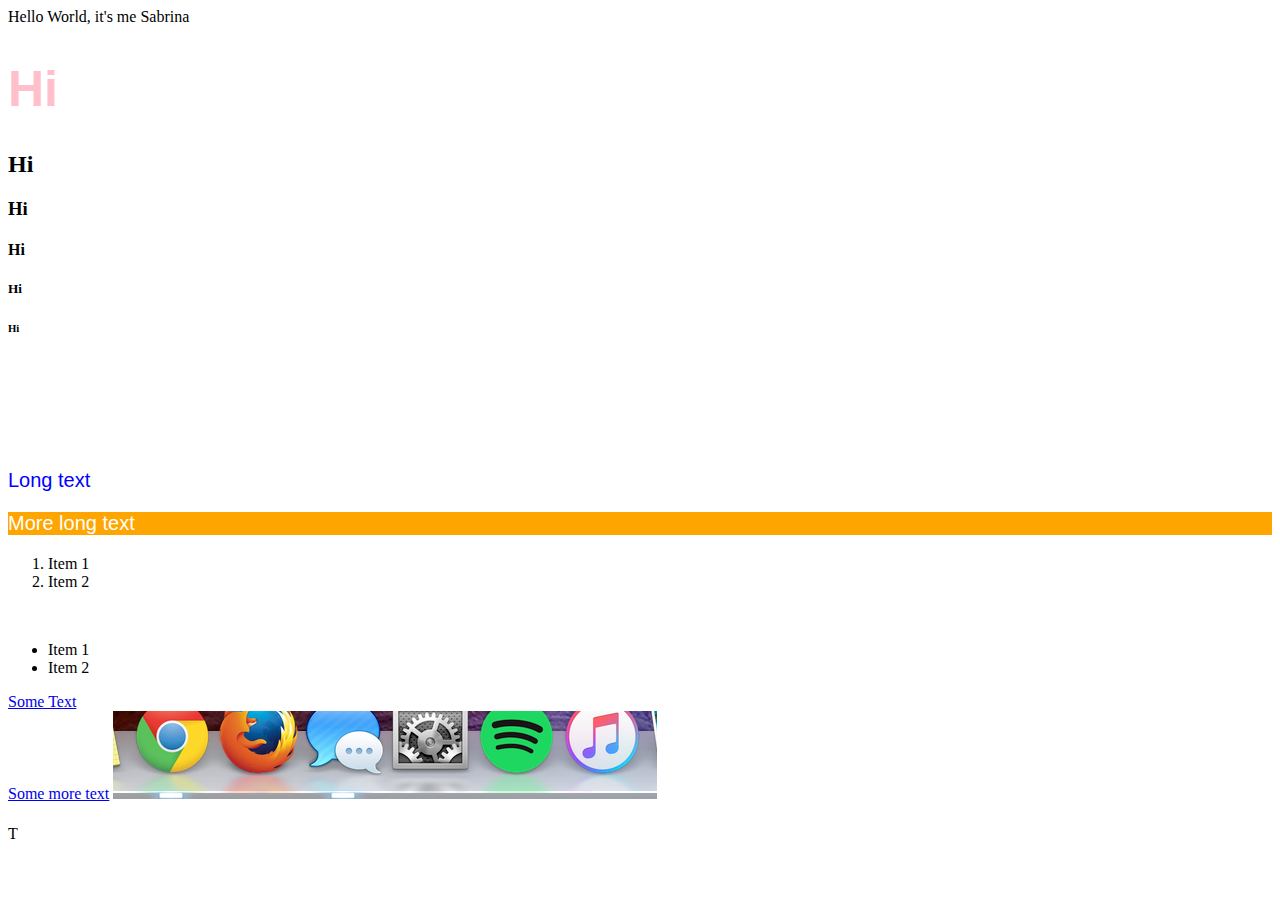
<file: index.html>
<!DOCTYPE html>

<html>
    <head>
        <title>Core Interaction</title>
        
    </head>
    <body>
        Hello World, it's me Sabrina 
        
        <!-- inline style -->
        <h1 style='color: pink; font-family: helvetica; font-size: 50px;'>Hi</h1>
        <h2>Hi</h2>
        <h3>Hi</h3>
        <h4>Hi</h4>
        <h5>Hi</h5>
        <h6>Hi</h6>
        
        <br>
        <br>
        <br>
        <br>
        <br>
        
        <p style='color: blue; font-family: arial; font-size: 20px;'>
            Long text
        </p> 
        
        <p style='color: white; font-family: arial; font-size: 20px; background-color: orange;'>
        More long text
        </p>
        
       <ol>
           <li>Item 1</li>
           <li>Item 2</li>
       </ol>
       
       
       <br>
       
       
        <!-- this is a note -->
        <!-- good for navigation -->
        
       <ul>
            <li>Item 1</li>
            <li>Item 2</li>
       </ul>
            
       <a href="http://www.google.com">Some Text</a>
           <br>
       <a href="../page_two.html">Some more text</a>
       
       
       <a href="http://www.google.com">
            <img src="image.png" />
        </a>
        
        
        <!-- divider-->
        <div>
            <h1></h1>
            <p></p>
        </div>
        
        <!-- to target a piece of something, controlling smaller parts of the page-->
        <span>T</span>
        
        
        
    </body>
</html>
</file>
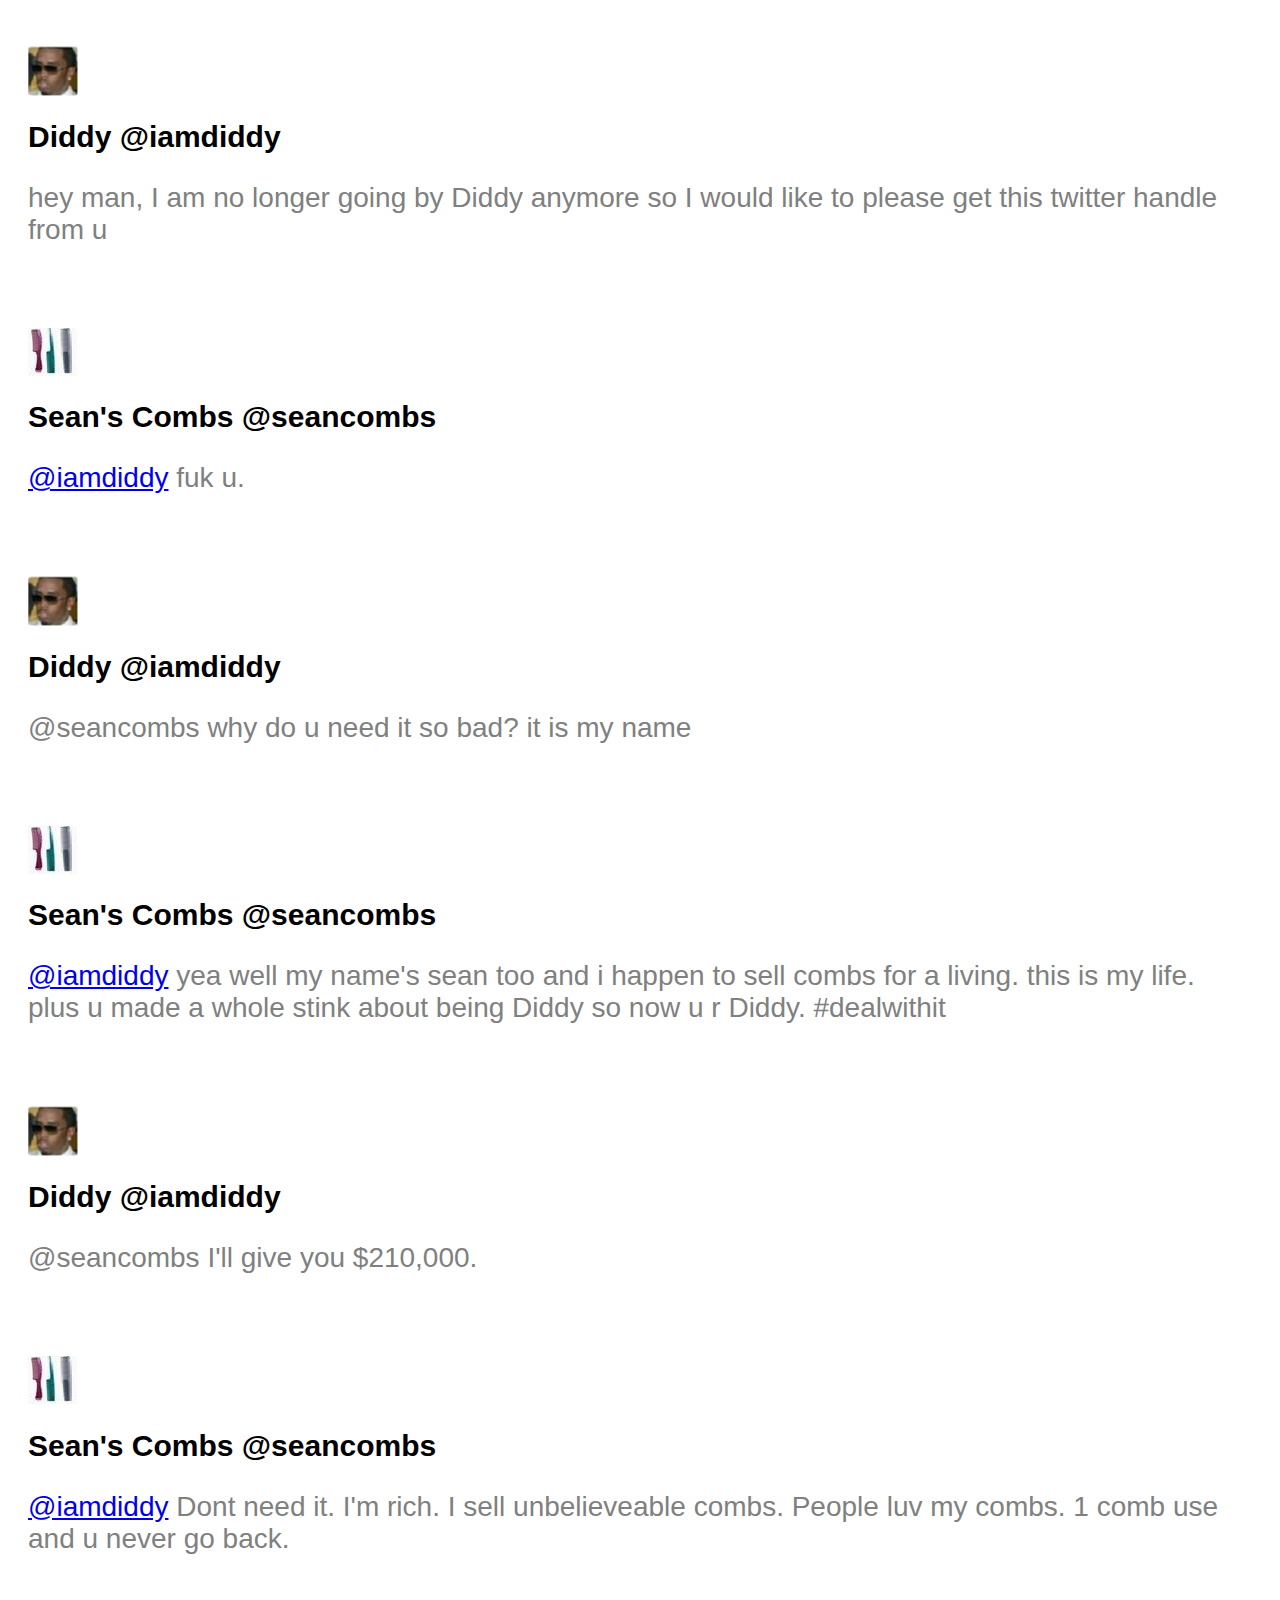
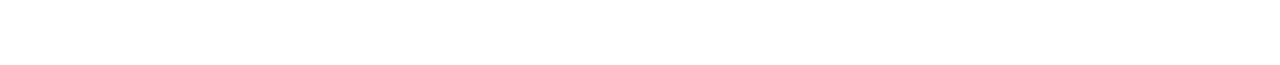
<file: one.html>
<!DOCTYPE html>

<html>
    <head>
        <title>The Comb's</title>
        
        <link type="text/css" rel="stylesheet" href="one.css"/>
        
    </head>
    <body>

        <br>
        
        <img src="diddy.png" style="width:50px; height:50px;">
        
        <h1>Diddy @iamdiddy</h1>
        <p> hey man, I am no longer going by Diddy anymore so I would like
            to please get this twitter handle from u</p>
        
        <br>
        <br>
        <br>
        
        <img src="combs.jpg">
        <h1>Sean's Combs @seancombs</h1>
        <p> <a href="https://twitter.com/iamdiddy?ref_src=twsrc%5Egoogle%7Ctwcamp%5Eserp%7Ctwgr%5Eauthor">@iamdiddy</a> 
            fuk u.</p>
        
        <br>
        <br>
        <br>
        
        <img src="diddy.png" style="width:50px; height:50px;">
        <h1>Diddy @iamdiddy</h1>
        <p> @seancombs why do u need it so bad? it is my name</p>
        
        <br>
        <br>
        <br>
        
        <img src="combs.jpg">
        <h1>Sean's Combs @seancombs</h1>
        <p> <a href="https://twitter.com/iamdiddy?ref_src=twsrc%5Egoogle%7Ctwcamp%5Eserp%7Ctwgr%5Eauthor">@iamdiddy</a> 
            yea well my name's sean too and i happen to sell combs for a living. this is my life. plus u made a whole stink about being Diddy so now u r Diddy. #dealwithit</p>
        
        <br>
        <br>
        <br>
        
        <img src="diddy.png" style="width:50px; height:50px;">
        <h1>Diddy @iamdiddy</h1>
        <p>@seancombs I'll give you $210,000.</p>
        
        <br>
        <br>
        <br>
        
        <img src="combs.jpg">
        <h1>Sean's Combs @seancombs</h1>
        <p> <a href="https://twitter.com/iamdiddy?ref_src=twsrc%5Egoogle%7Ctwcamp%5Eserp%7Ctwgr%5Eauthor">@iamdiddy</a> 
            Dont need it. I'm rich. I sell unbelieveable combs. People luv my combs. 1 comb use and u never go back.</p>
        
        
        <br>
        <br>
        <br>
        
        
    </body>
    
    </html>
</file>
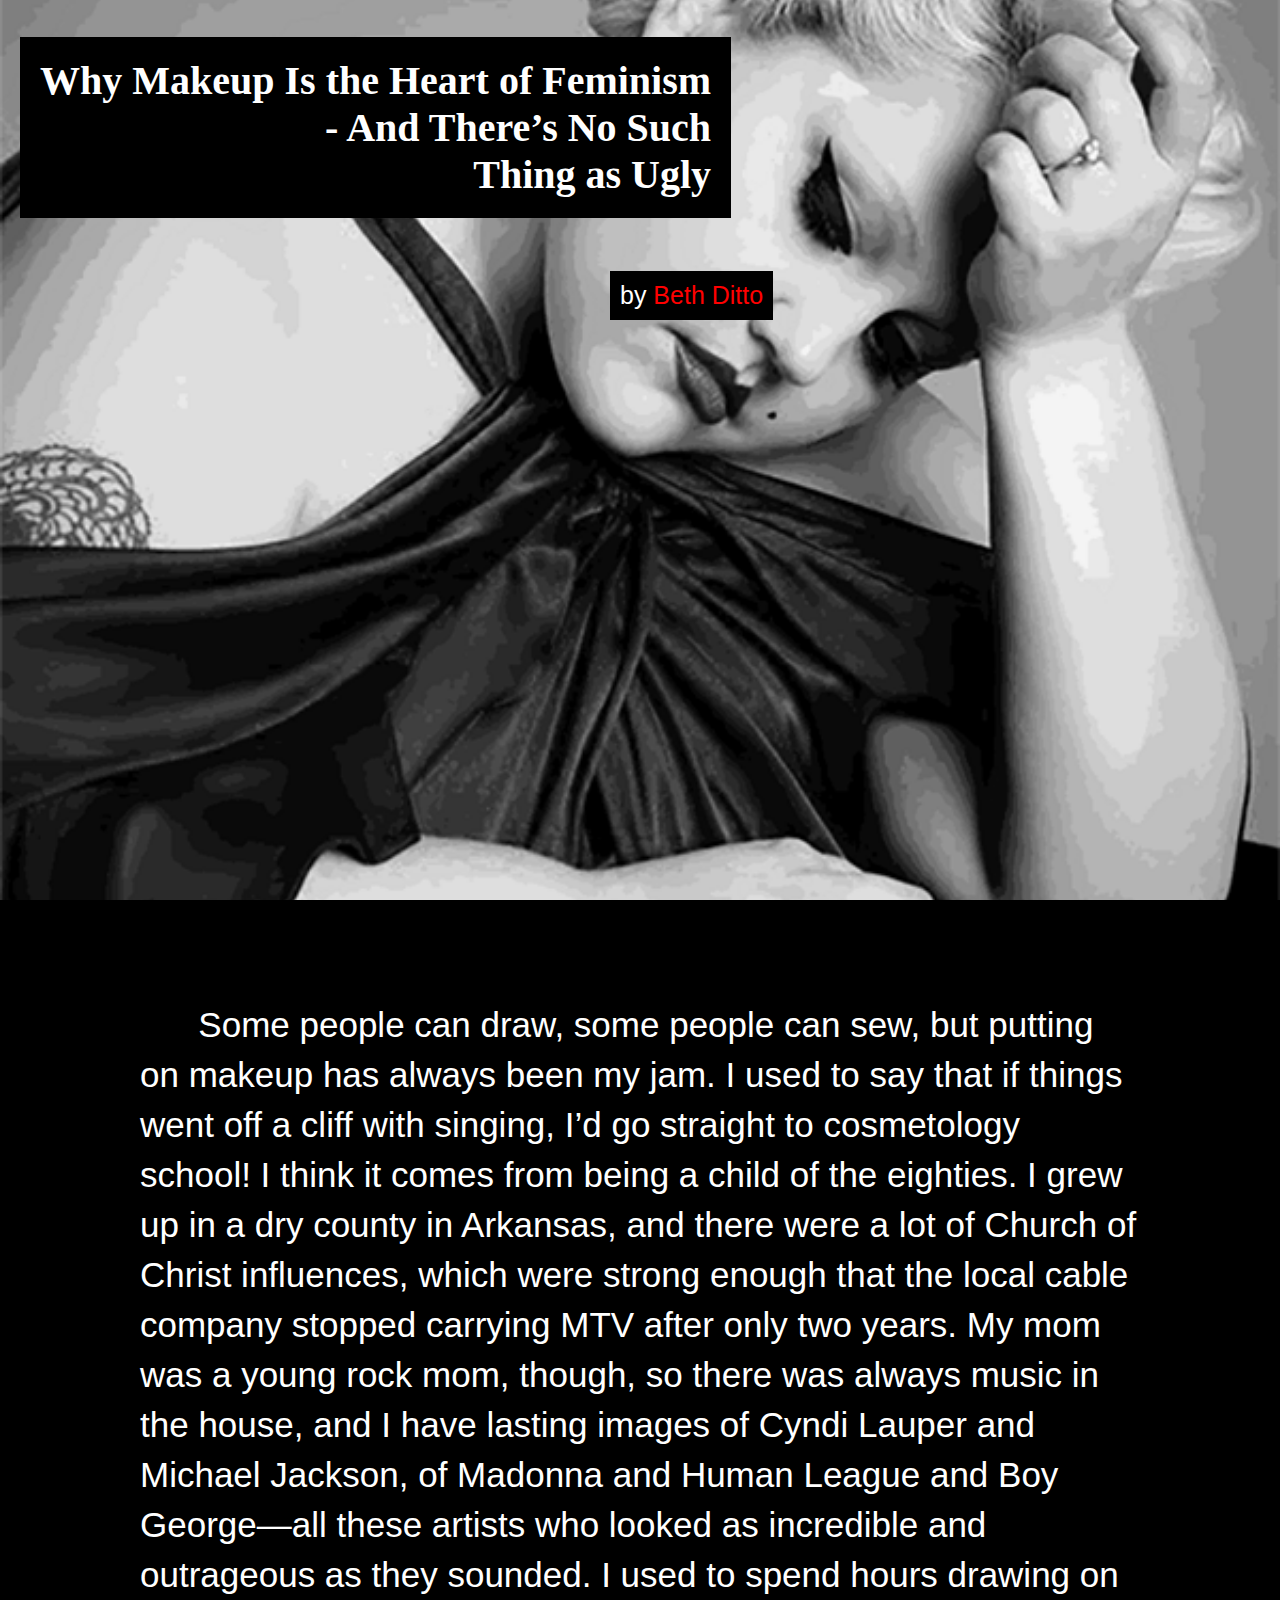
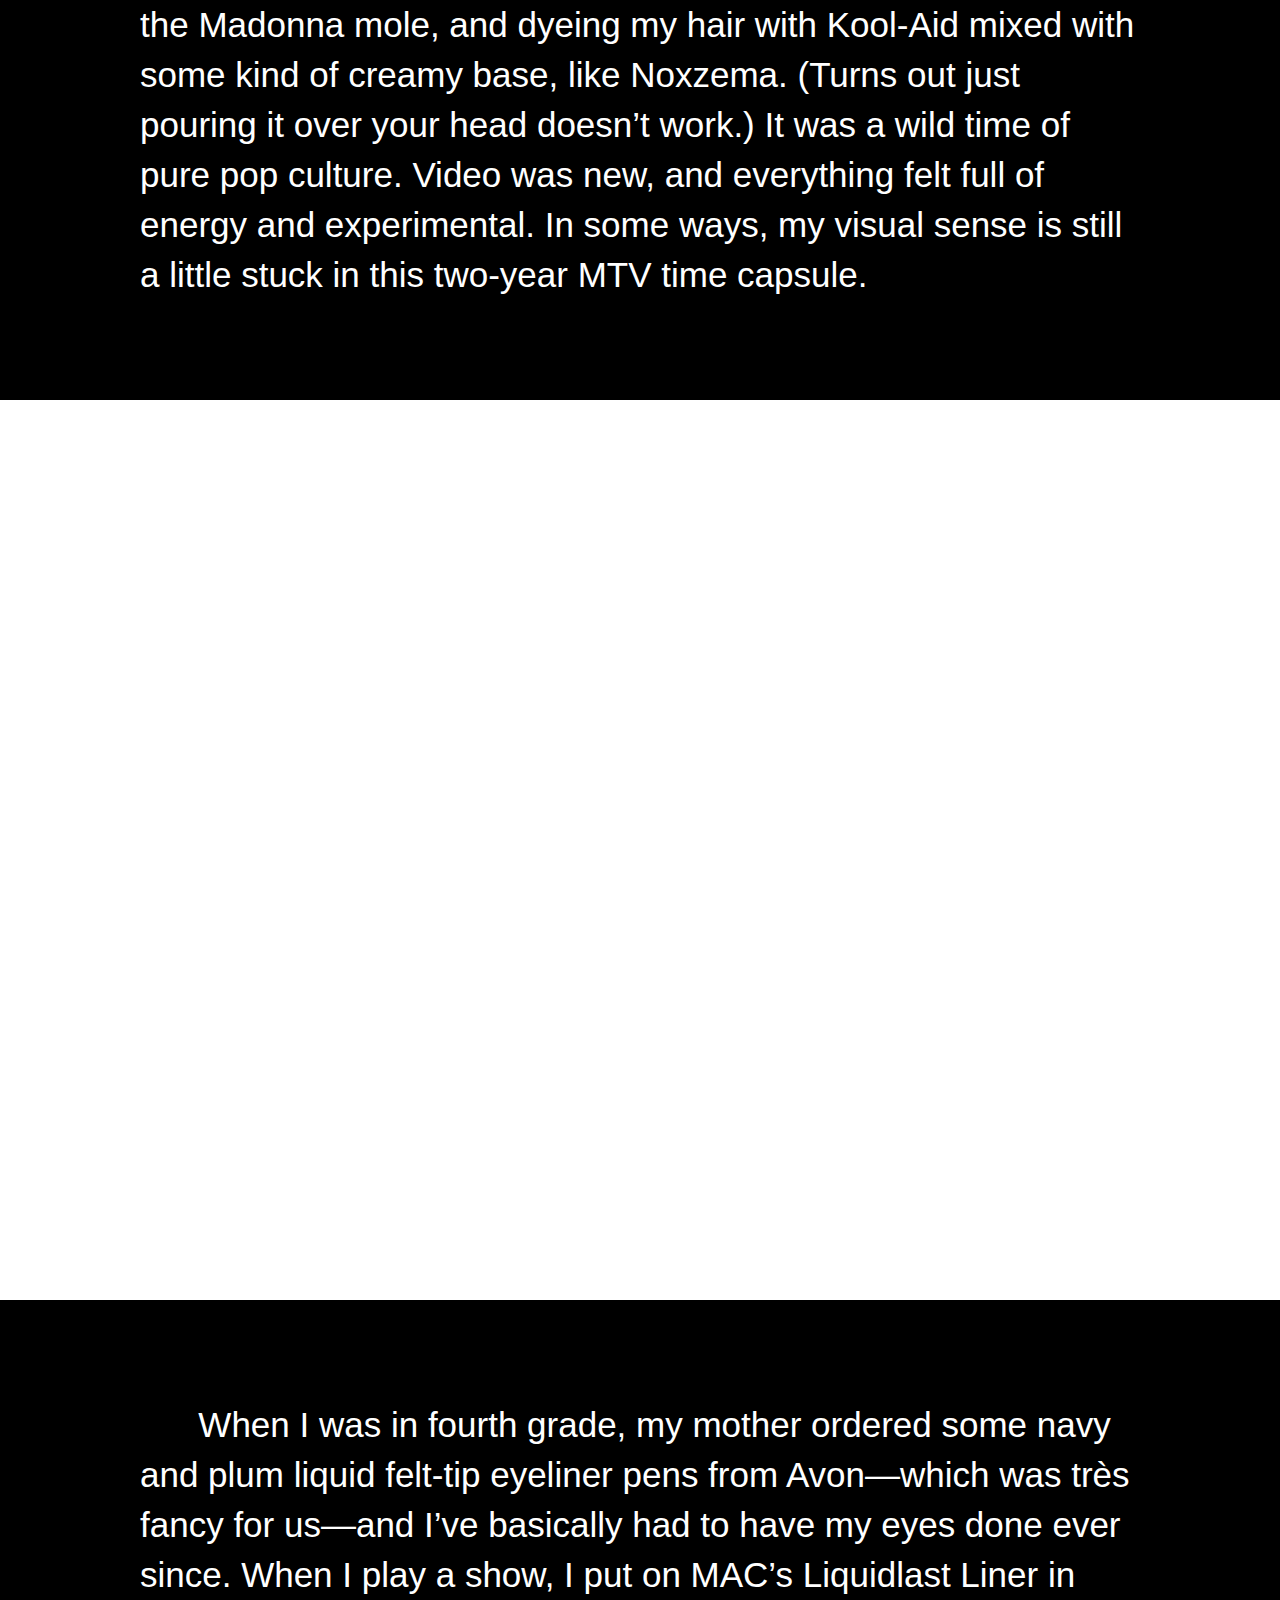
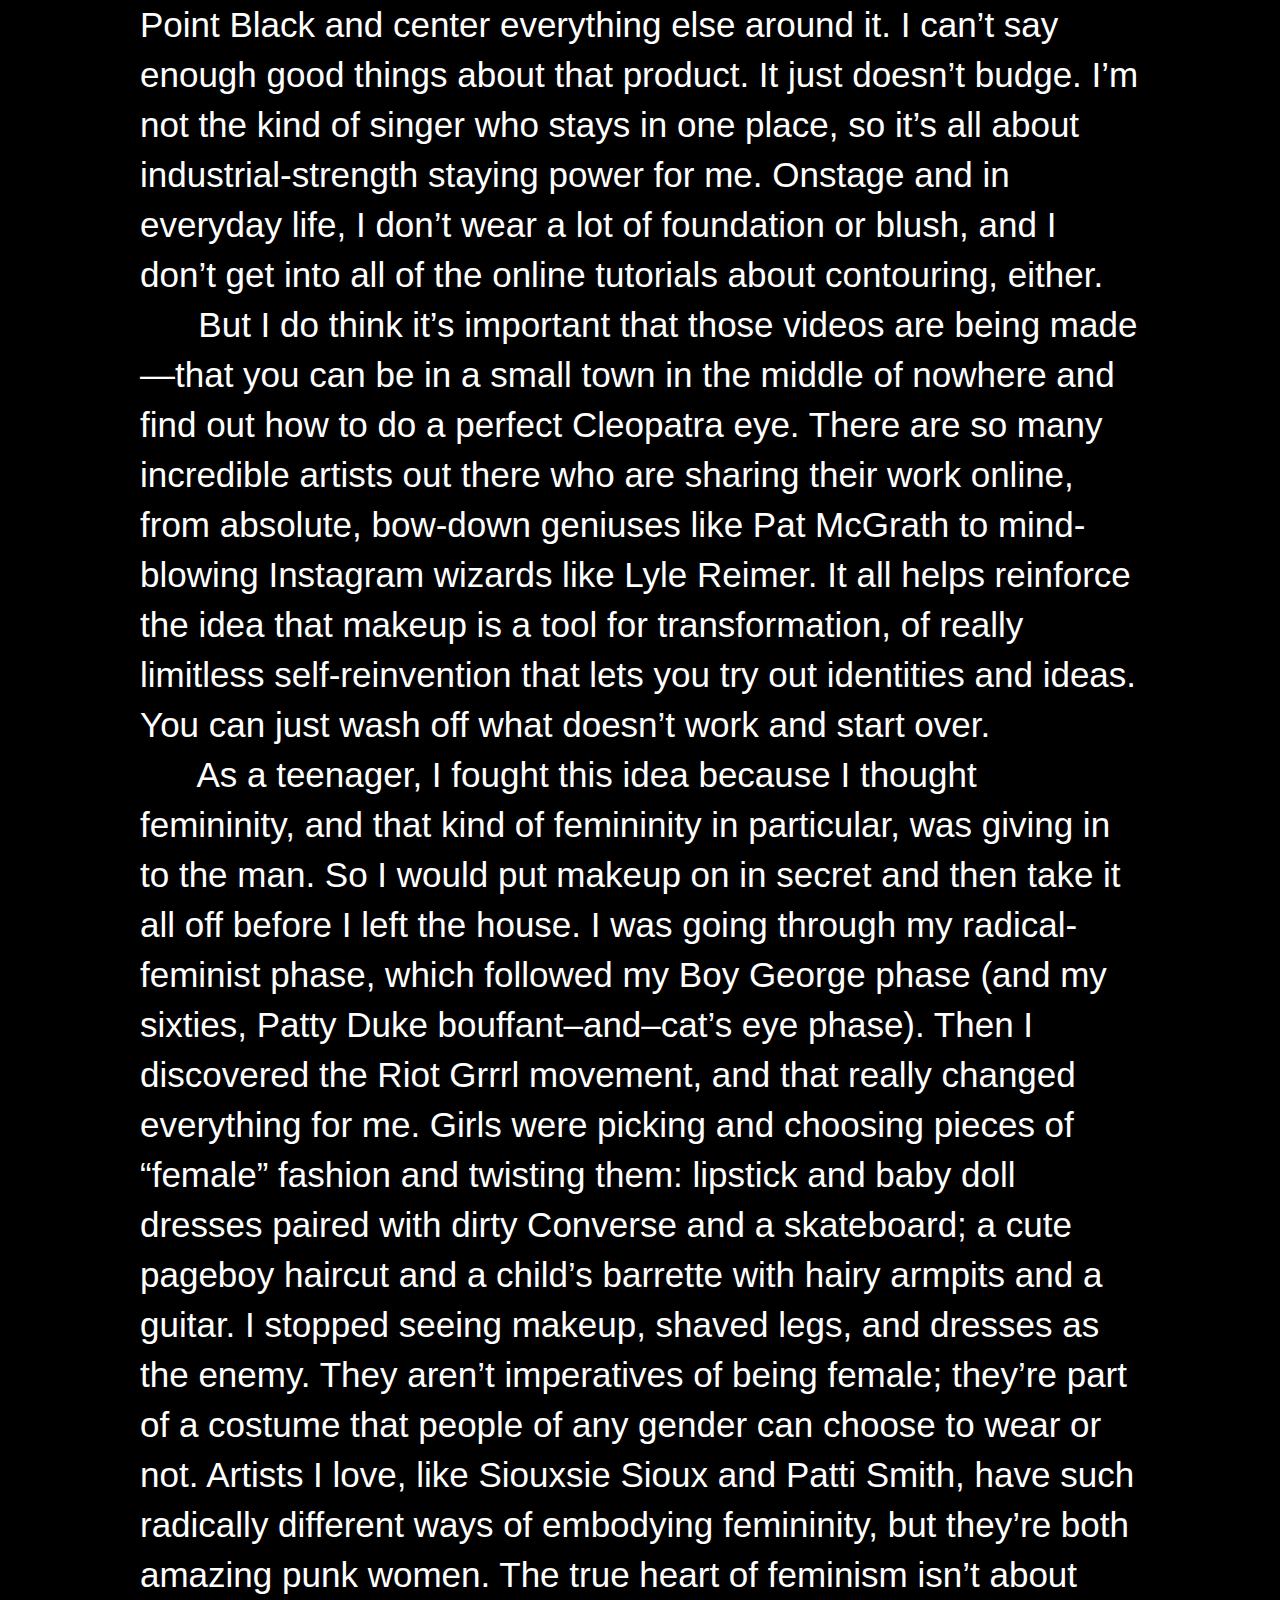
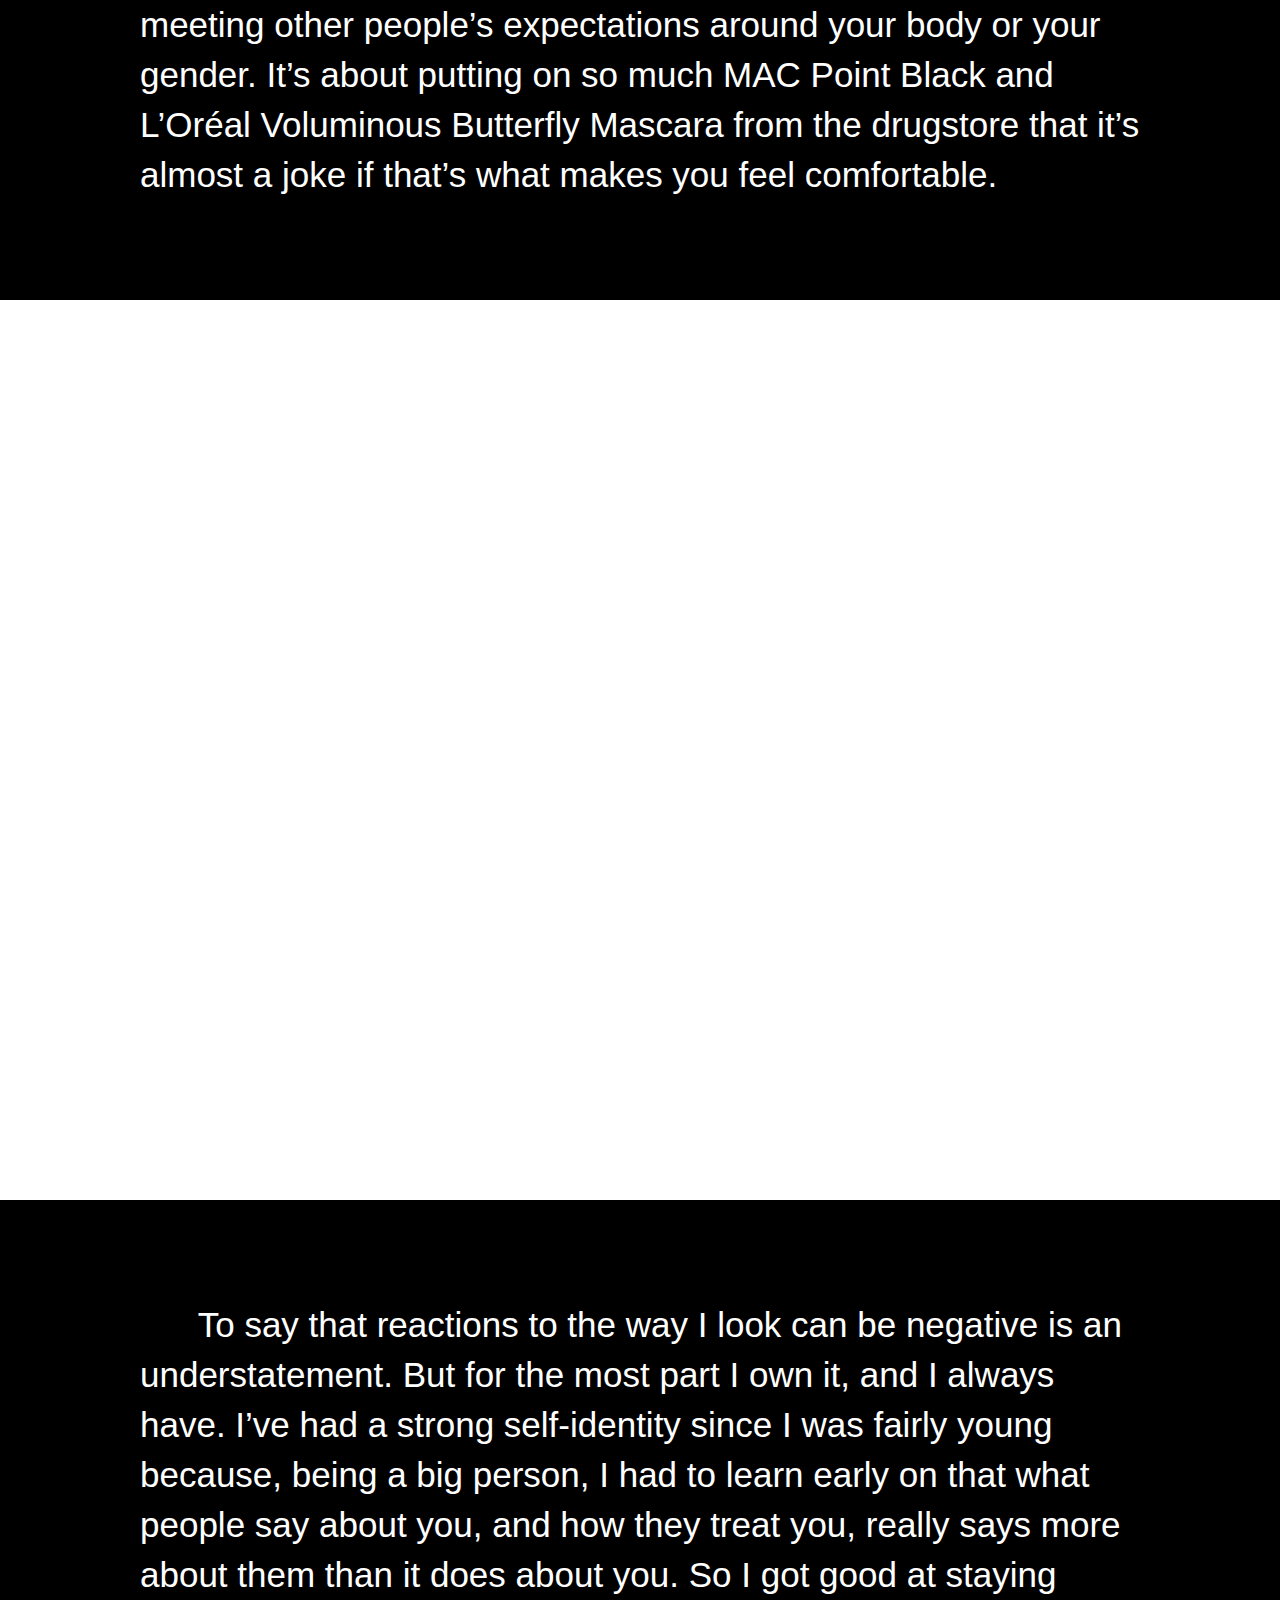
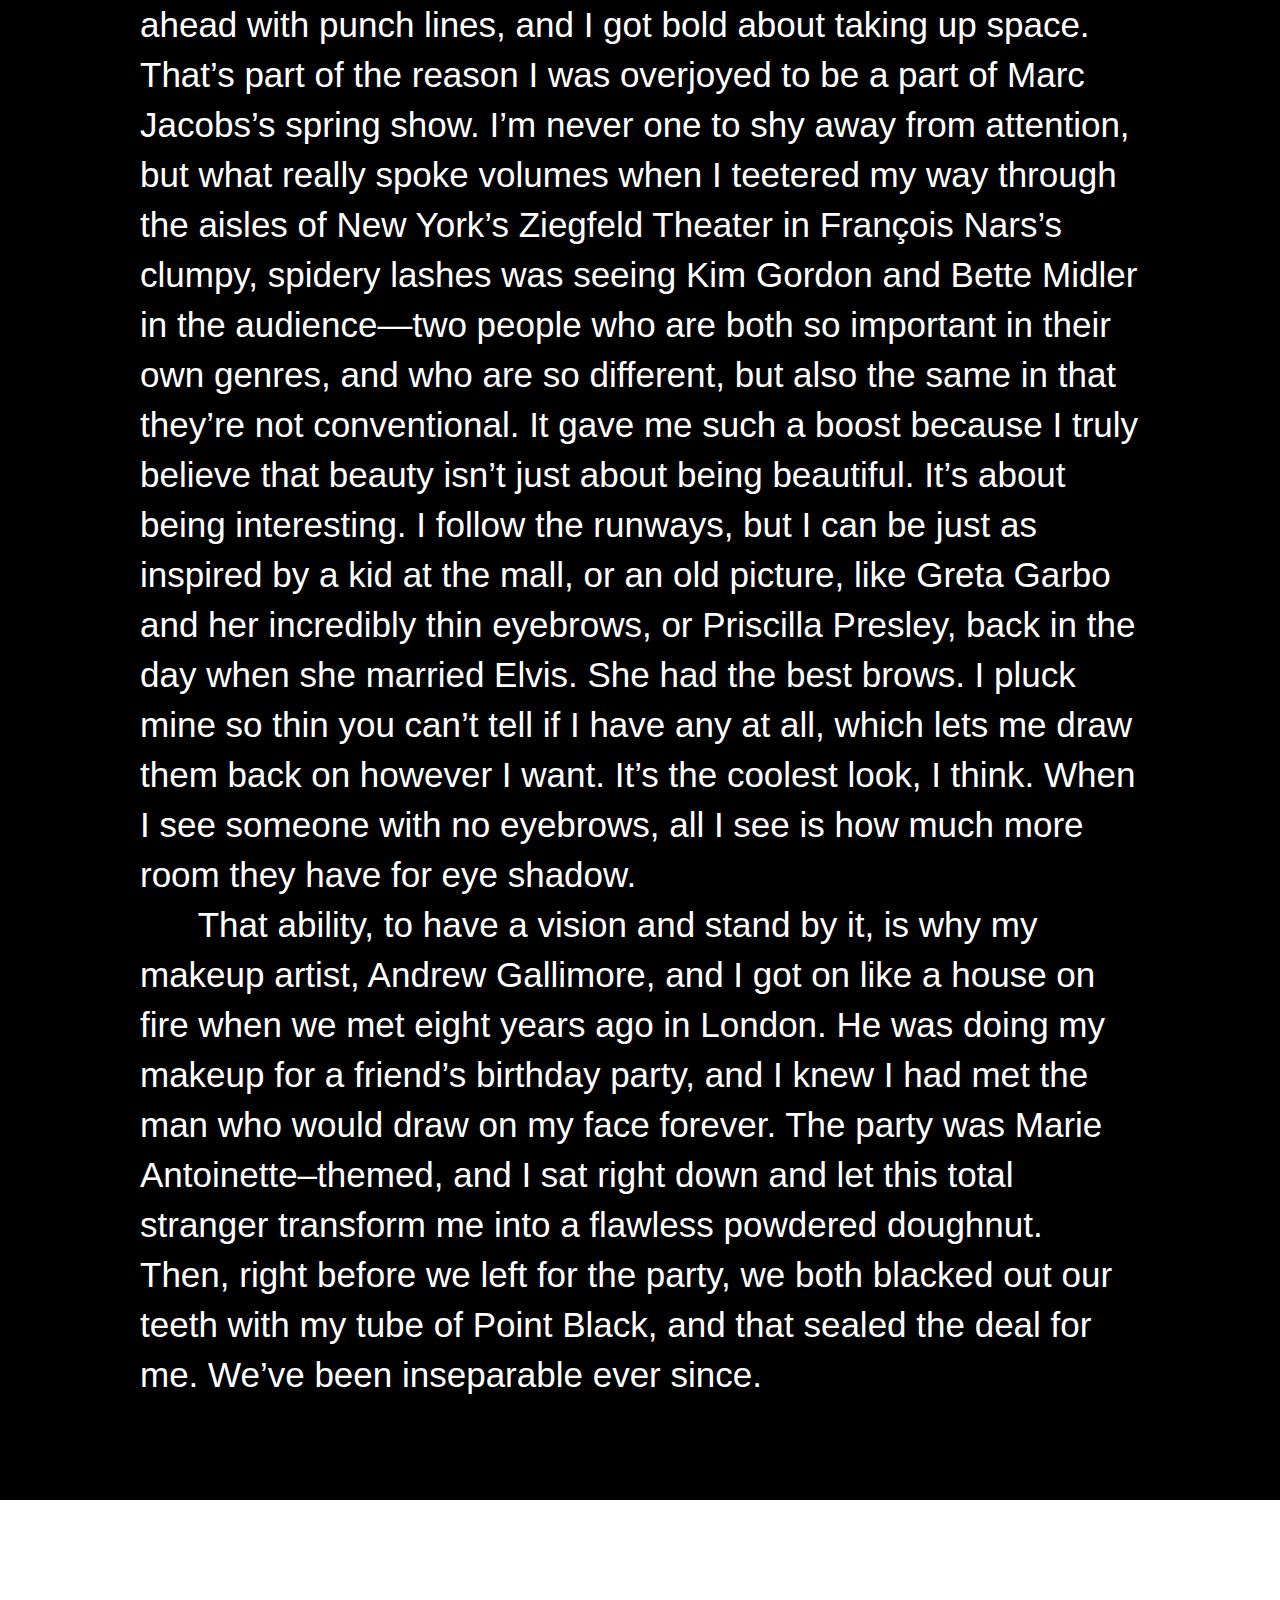
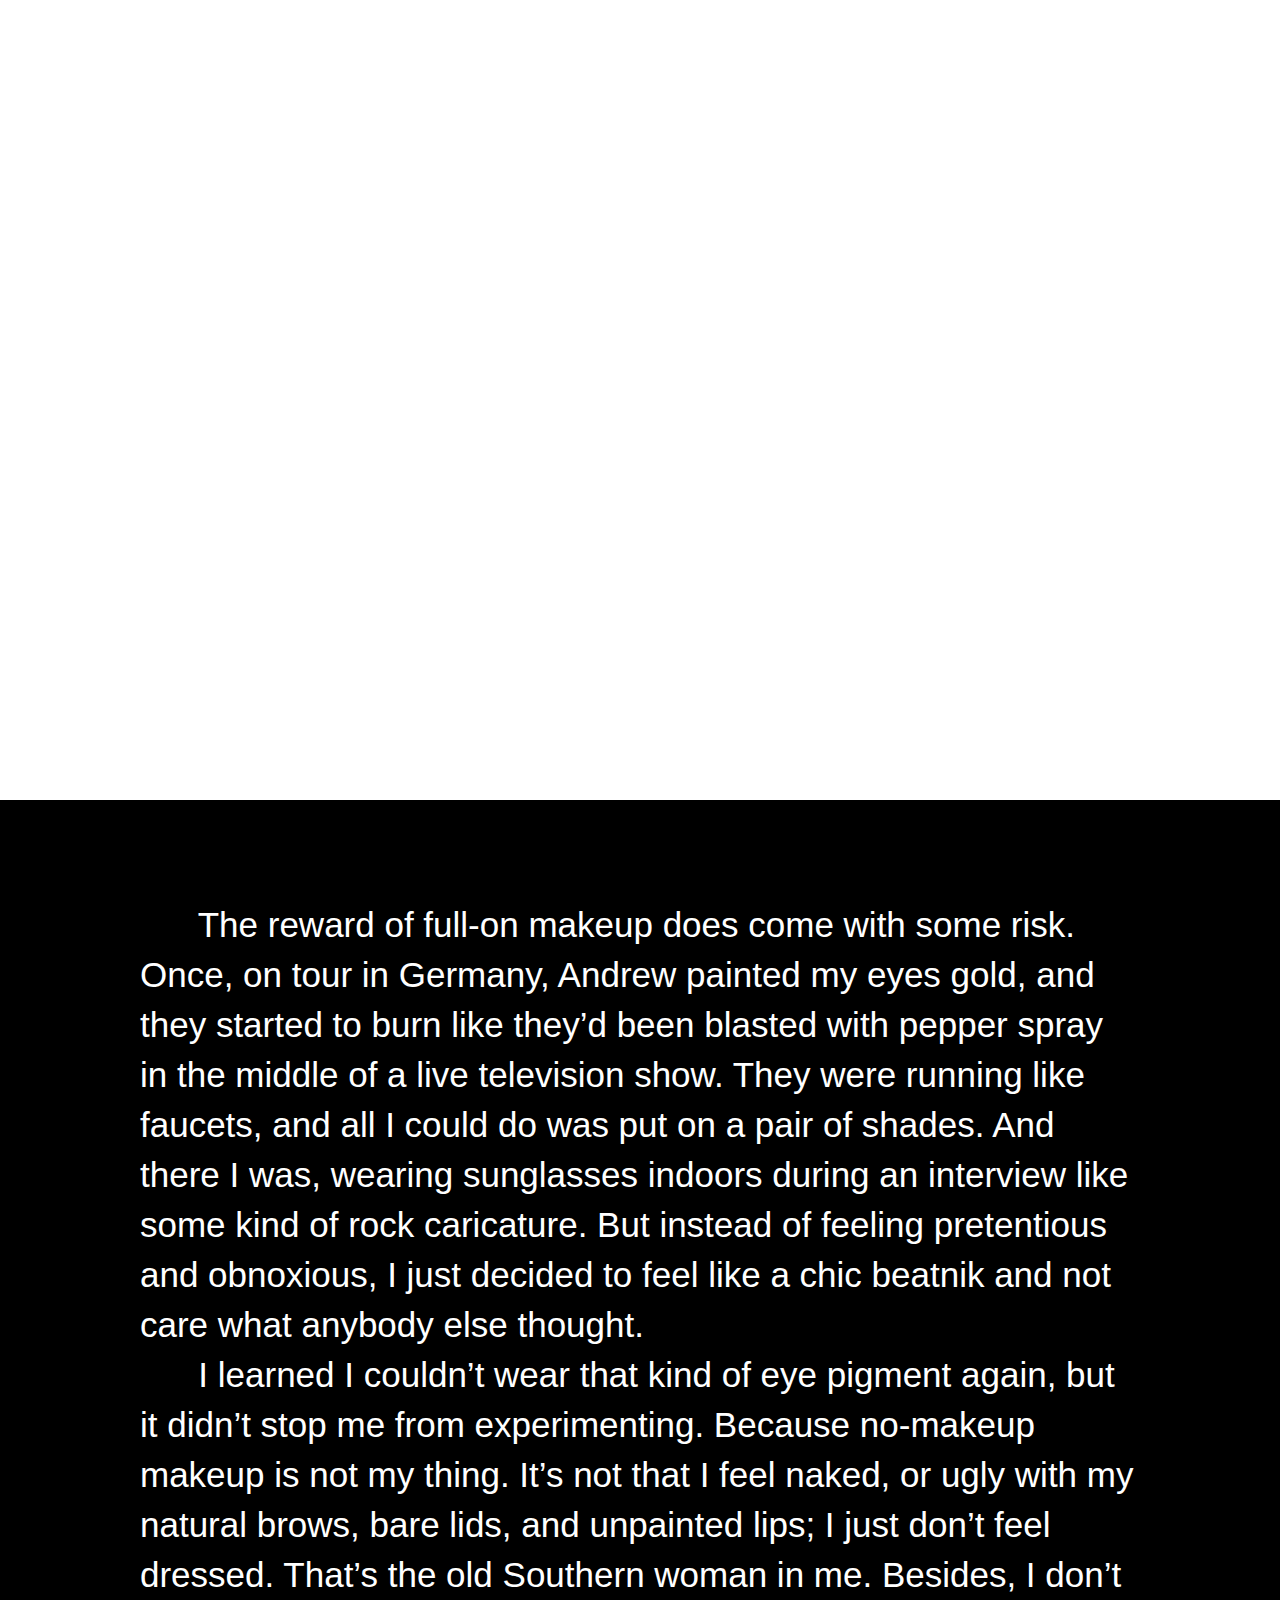
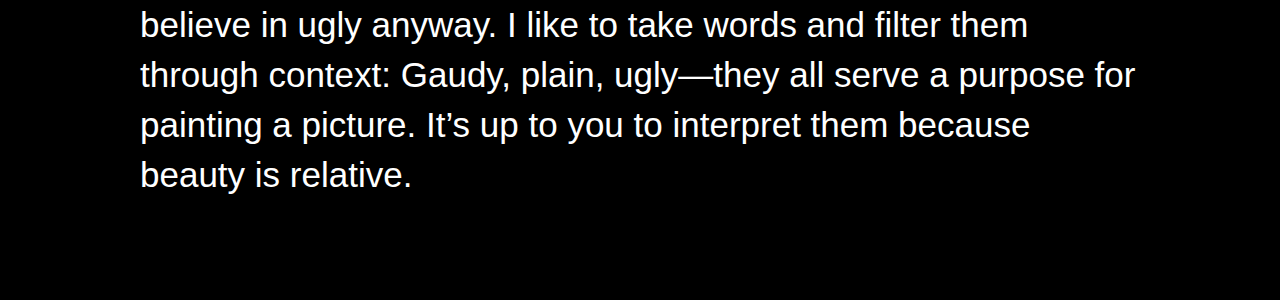
<file: studiointeraction_betty.html>
<!DOCTYPE html>

<html>
    <head>
        <title>Betty Ditto</title>
        
        <link type="text/css" rel="stylesheet" href="betty_homepage.css"/>
        
    </head>
    <body>
    
    <section class="module parallax parallax-1">
    <div class="container">
    </div>
    </section>

    <h1> Why Makeup Is the Heart of Feminism <br> - And There’s No Such <br> Thing as Ugly</h1>
    <h2>by <span style='color:red;'>Beth Ditto</span></h2>
            
           
           
    <section class="module content">
      <div class="container">
            &nbsp; &nbsp; &nbsp; Some people can draw, some people can sew, but putting on makeup has always been my jam. I used to say that if things went off a cliff with singing, I’d go straight to cosmetology school! I think it comes from being a child of the eighties. I grew up in a dry county in Arkansas, and there were a lot of Church of Christ influences, which were strong enough that the local cable company stopped carrying MTV after only two years. My mom was a young rock mom, though, so there was always music in the house, and I have lasting images of Cyndi Lauper and Michael Jackson, of Madonna and Human League and Boy George—all these artists who looked as incredible and outrageous as they sounded. I used to spend hours drawing on the Madonna mole, and dyeing my hair with Kool-Aid mixed with some kind of creamy base, like Noxzema. (Turns out just pouring it over your head doesn’t work.) It was a wild time of pure pop culture. Video was new, and everything felt full of energy and experimental. In some ways, my visual sense is still a little stuck in this two-year MTV time capsule.
            </div>
        </div>
    </section>
    
    <section class="module parallax parallax-2">
          <div class="container">
          </div>
    </section>
    
    
    <section class="module content">
      <div class="container">
    &nbsp; &nbsp; &nbsp; When I was in fourth grade, my mother ordered some navy and plum liquid felt-tip eyeliner pens from Avon—which was très fancy for us—and I’ve basically had to have my eyes done ever since. When I play a show, I put on MAC’s Liquidlast Liner in Point Black and center everything else around it. I can’t say enough good things about that product. It just doesn’t budge. I’m not the kind of singer who stays in one place, so it’s all about industrial-strength staying power for me. Onstage and in everyday life, I don’t wear a lot of foundation or blush, and I don’t get into all of the online tutorials about 
    contouring, either.
	<br> 
	&nbsp; &nbsp; &nbsp; But I do think it’s important that those videos are being made—that you can be in a small town in the middle of nowhere and find out how to do a perfect Cleopatra eye. There are so many incredible artists out there who are sharing their work online, from absolute, bow-down geniuses like Pat McGrath to mind-blowing Instagram wizards like Lyle Reimer. It all helps reinforce the idea that makeup is a tool for transformation, of really limitless self-reinvention that lets you try out identities and ideas. You can just wash off what doesn’t work and start over.
	<br>
	&nbsp; &nbsp; &nbsp; As a teenager, I fought this idea because I thought femininity, and that kind of femininity in particular, was giving in to the man. So I would put makeup on in secret and then take it all off before I left the house. I was going through my radical-feminist phase, which followed my Boy George phase (and my sixties, Patty Duke bouffant–and–cat’s eye phase). Then I discovered the Riot Grrrl movement, and that really changed everything for me. Girls were picking and choosing pieces of “female” fashion and twisting them: lipstick and baby doll dresses paired with dirty Converse and a skateboard; a cute pageboy haircut and a child’s barrette with hairy armpits and a guitar. I stopped seeing makeup, shaved legs, and dresses as the enemy. They aren’t imperatives of being female; they’re part of a costume that people of any gender can choose to wear or not. Artists I love, like Siouxsie Sioux and Patti Smith, have such radically different ways of embodying femininity, but they’re both amazing punk women. The true heart of feminism isn’t about meeting other people’s expectations around your body or your gender. It’s about putting on so much MAC Point Black and L’Oréal Voluminous Butterfly Mascara from the drugstore that it’s almost a joke if that’s what makes you feel comfortable.
    </div>
    </section>

    <section class="module parallax parallax-3">
      <div class="container">
      </div>
    </section>

    

    <section class="module content">
  <div class="container">
    <div class="column3">
    &nbsp; &nbsp; &nbsp; To say that reactions to the way I look can be negative is an understatement. But for the most part I own it, and I always have. I’ve had a strong self-identity since I was fairly young because, being a big person, I had to learn early on that what people say about you, and how they treat you, really says more about them than it does about you. So I got good at staying ahead with punch lines, and I got bold about taking up space. That’s part of the reason I was overjoyed to be a part of Marc Jacobs’s spring show. I’m never one to shy away from attention, but what really spoke volumes when I teetered my way through the aisles of New York’s Ziegfeld Theater in François Nars’s clumpy, spidery lashes was seeing Kim Gordon and Bette Midler in the audience—two people who are both so important in their own genres, and who are so different, but also the same in that they’re not conventional. It gave me such a boost because I truly believe that beauty isn’t just about being beautiful. It’s about being interesting. I follow the runways, but I can be just as inspired by a kid at the mall, or an old picture, like Greta Garbo and her incredibly thin eyebrows, or Priscilla Presley, back in the day when she married Elvis. She had the best brows. I pluck mine so thin you can’t tell if I have any at all, which lets me draw them back on however I want. It’s the coolest look, I think. When I see someone with no eyebrows, all I see is how much more room they have for eye shadow.
    <br> &nbsp; &nbsp; &nbsp; That ability, to have a vision and stand by it, is why my makeup artist, Andrew Gallimore, and I got on like a house on fire when we met eight years ago in London. He was doing my makeup for a friend’s birthday party, and I knew I had met the man who would draw on my face forever. The party was Marie Antoinette–themed, and I sat right down and let this total stranger transform me into a flawless powdered doughnut. Then, right before we left for the party, we both blacked out our teeth with my tube of Point Black, and that sealed the deal for me. We’ve been inseparable ever since.
    </div>
    </div>
    </section>
    
    <section class="module parallax parallax-4">
      <div class="container">
      </div>
    </section>
    
    
    <section class="module content">
  <div class="container">
    <div class="column4">
    &nbsp; &nbsp; &nbsp; The reward of full-on makeup does come with some risk. Once, on tour in Germany, Andrew painted my eyes gold, and they started to burn like they’d been blasted with pepper spray in the middle of a live television show. They were running like faucets, and all I could do was put on a pair of shades. And there I was, wearing sunglasses indoors during an interview like some kind of rock caricature. But instead of feeling pretentious and obnoxious, I just decided to feel like a chic beatnik and not care what anybody else thought. 
    <br> 
    &nbsp; &nbsp; &nbsp; I learned I couldn’t wear that kind of eye pigment again, but it didn’t stop me from experimenting. Because no-makeup makeup is not my thing. It’s not that I feel naked, or ugly with my natural brows, bare lids, and unpainted lips; I just don’t feel dressed. That’s the old Southern woman in me. Besides, I don’t believe in ugly anyway. I like to take words and filter them through context: Gaudy, plain, ugly—they all serve a purpose for painting a picture. It’s up to you to interpret them because beauty is relative.
    </div>
    </div>
    </section>



    </body>
    </html>
</file>
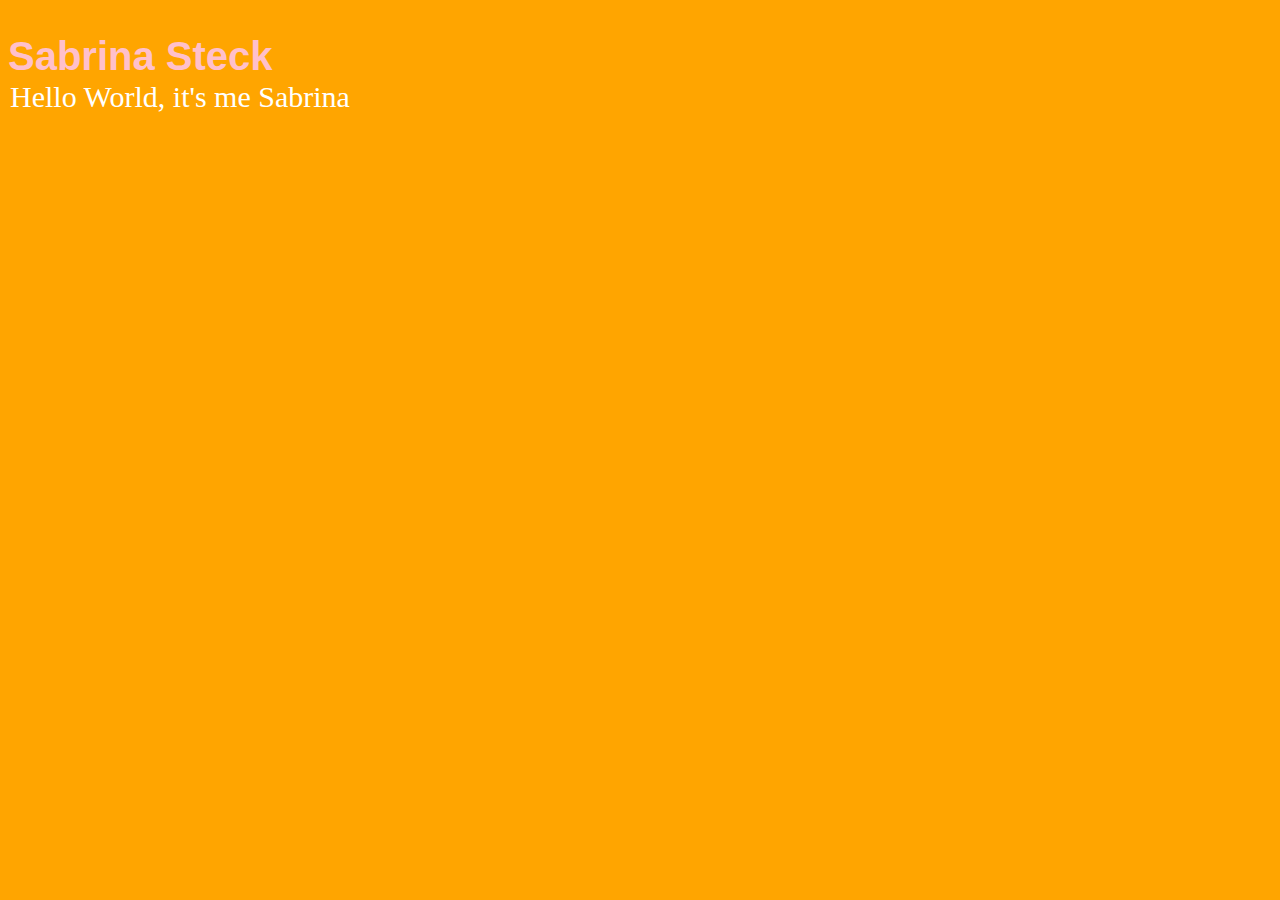
<file: assets/styling1.html>
<!DOCTYPE html>

<html>
    <head>
        <title>Styling One</title>
        <link rel="stylesheet" href="styling1.css">
    </head>
    <body>
    <h1> Sabrina Steck </h1>
    <p>Hello World, it's me Sabrina</p>
        
    </body>
    
    </html>
</file>
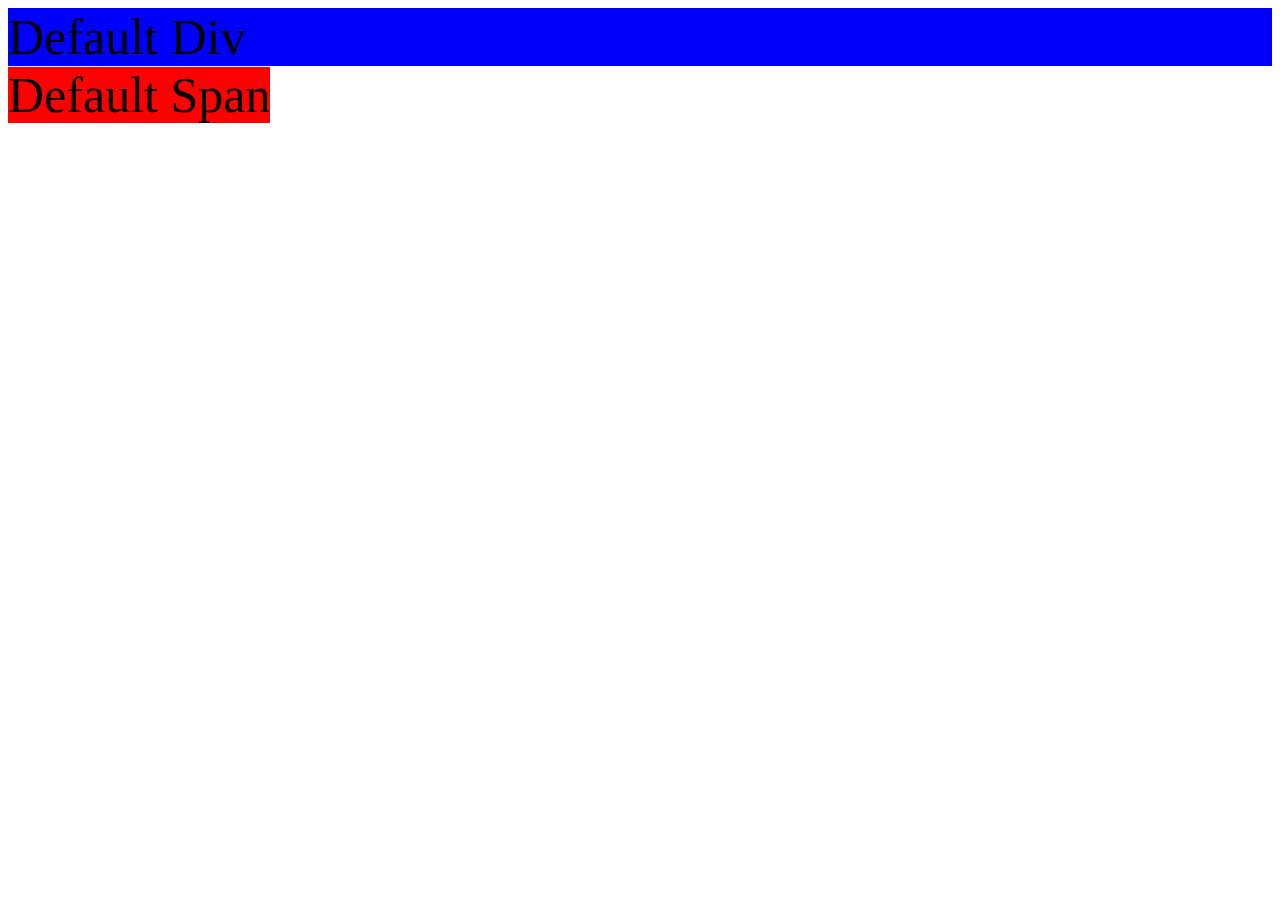
<file: css_positioning_lecture/2.html>
<!--

DEFAULTS

There are two types of default behavior for html elements: Inline and block.

Apply a background color of blue to #default-div
Apply a background color of pink to #default-span

What are the differences?

-->


<!DOCTYPE html>
<html>
  <head>
    <link type="text/css" rel="stylesheet" href="styles/2_stylesheet.css"/>
    <title>Result</title>
  </head>
  <body>
    <div id="default-div">Default Div</div> 
    <span id="default-span">Default Span</span>
  </body>
</html>
</file>
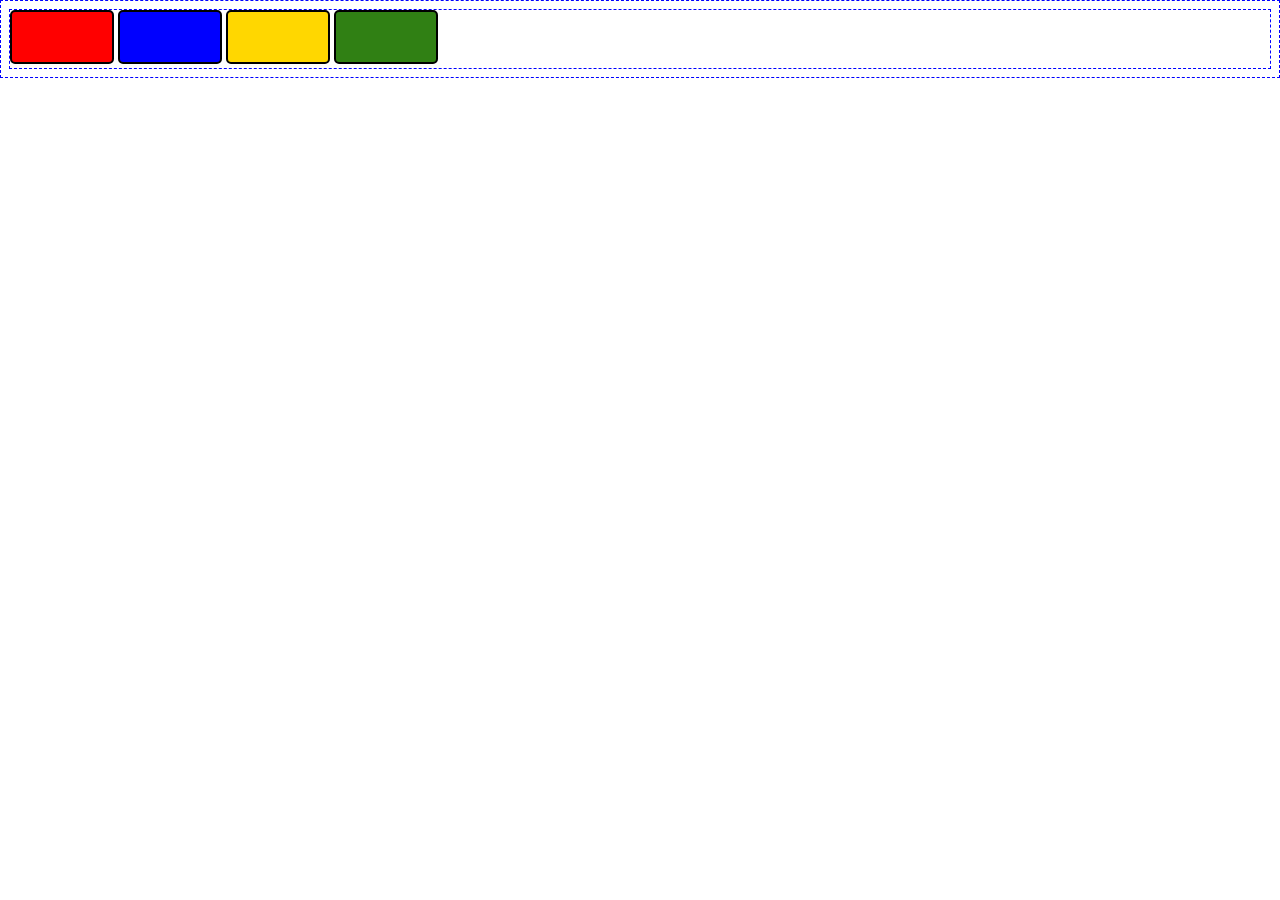
<file: css_positioning_lecture/3.html>
<!--

BLOCK VS INLINE-BLOCK VS INLINE VS NONE


We can change the default behavior with the first positioning property we'll learn: the display property. We'll learn about four possible values.

BLOCK: This makes the element a block box. It won't let anything sit next to it on the page! It takes up the full width. Try applying this to all the divs.

INLINE-BLOCK: This makes the element a block box, but will allow other elements to sit next to it on the same line. Try applying this to all the divs.

INLINE: This makes the element sit on the same line as another element, but without formatting it like a block. It only takes up as much width as it needs (not the whole line). Try applying this to all the divs.

none: This makes the element and its content disappear from the page entirely! Try applying this to all the divs.
-->


<!DOCTYPE html>
<html>
  <head>
    <link type="text/css" rel="stylesheet" href="styles/3_stylesheet.css"/>
    <title>Result</title>
  </head>
  <body>
    <div id="one"></div>
    <div id="two"></div>
    <div id="three"></div>
    <div id="four"></div>
  </body>
</html>
</file>
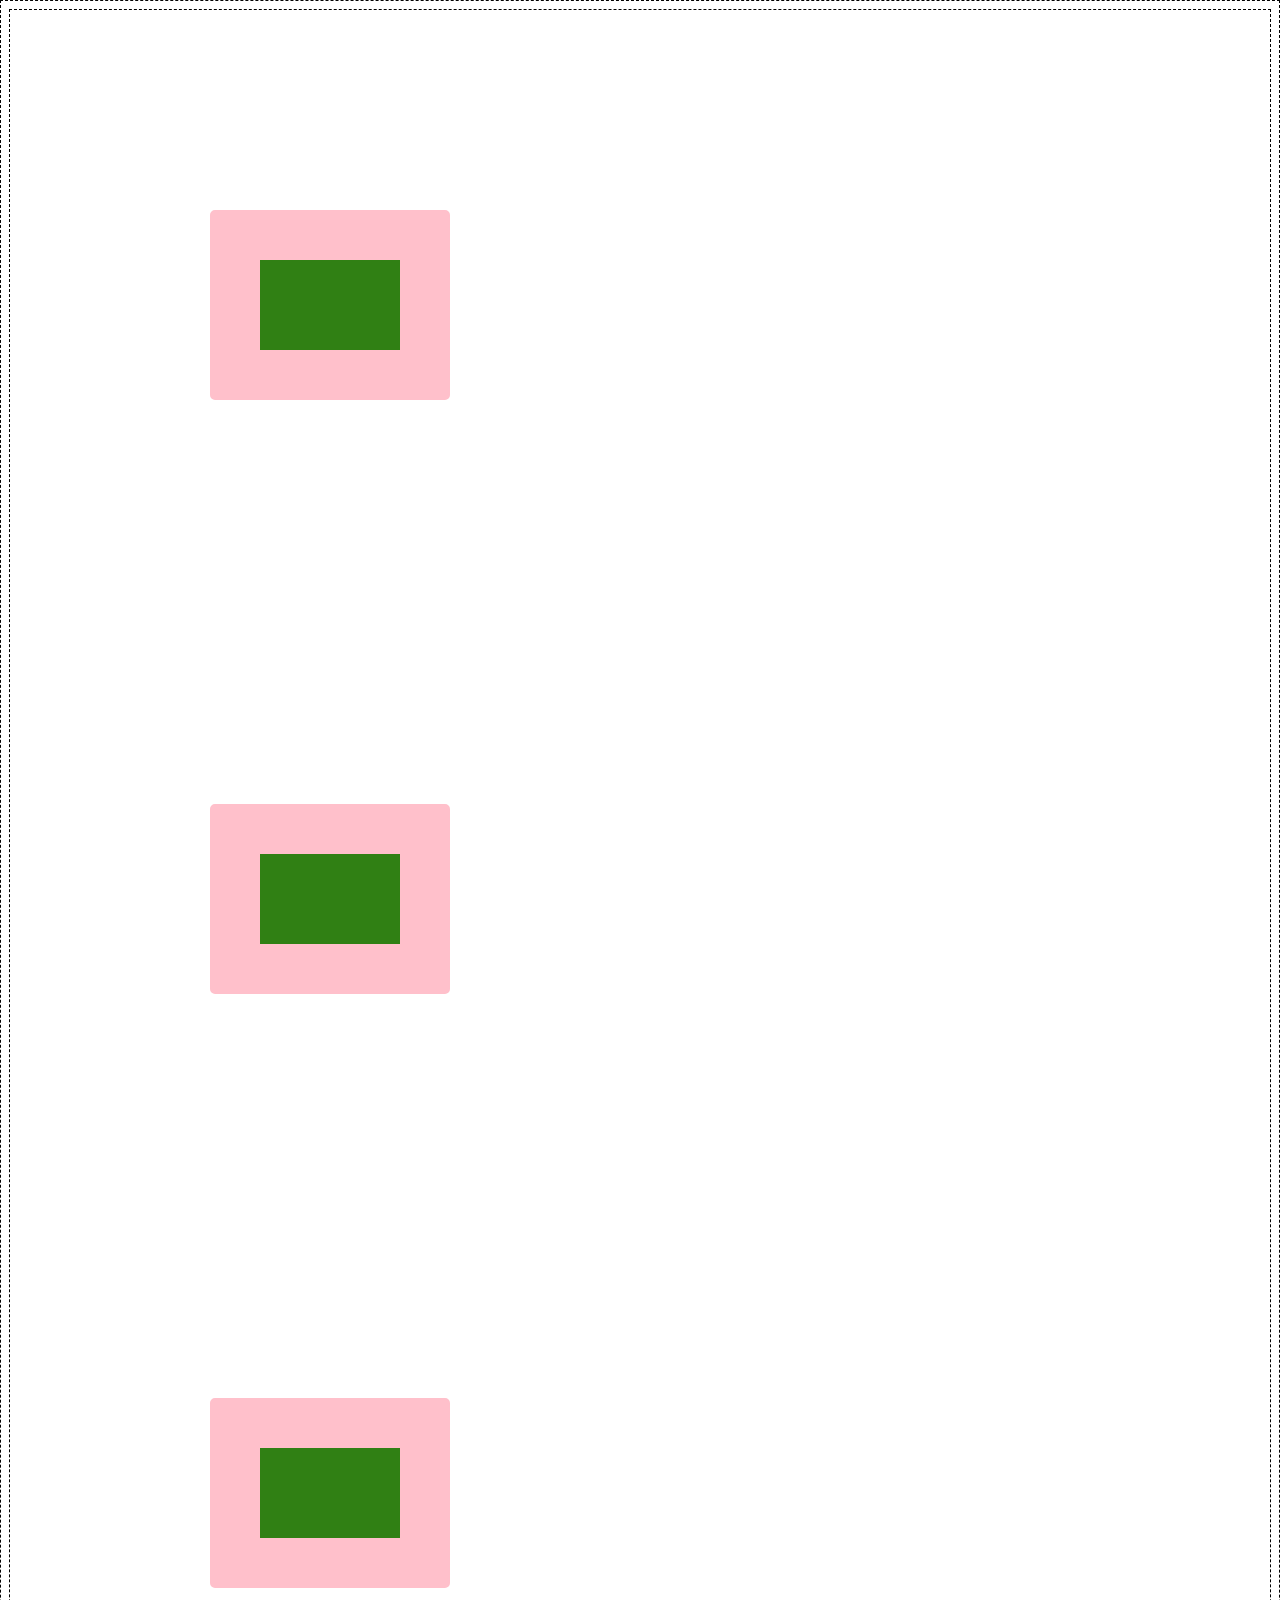
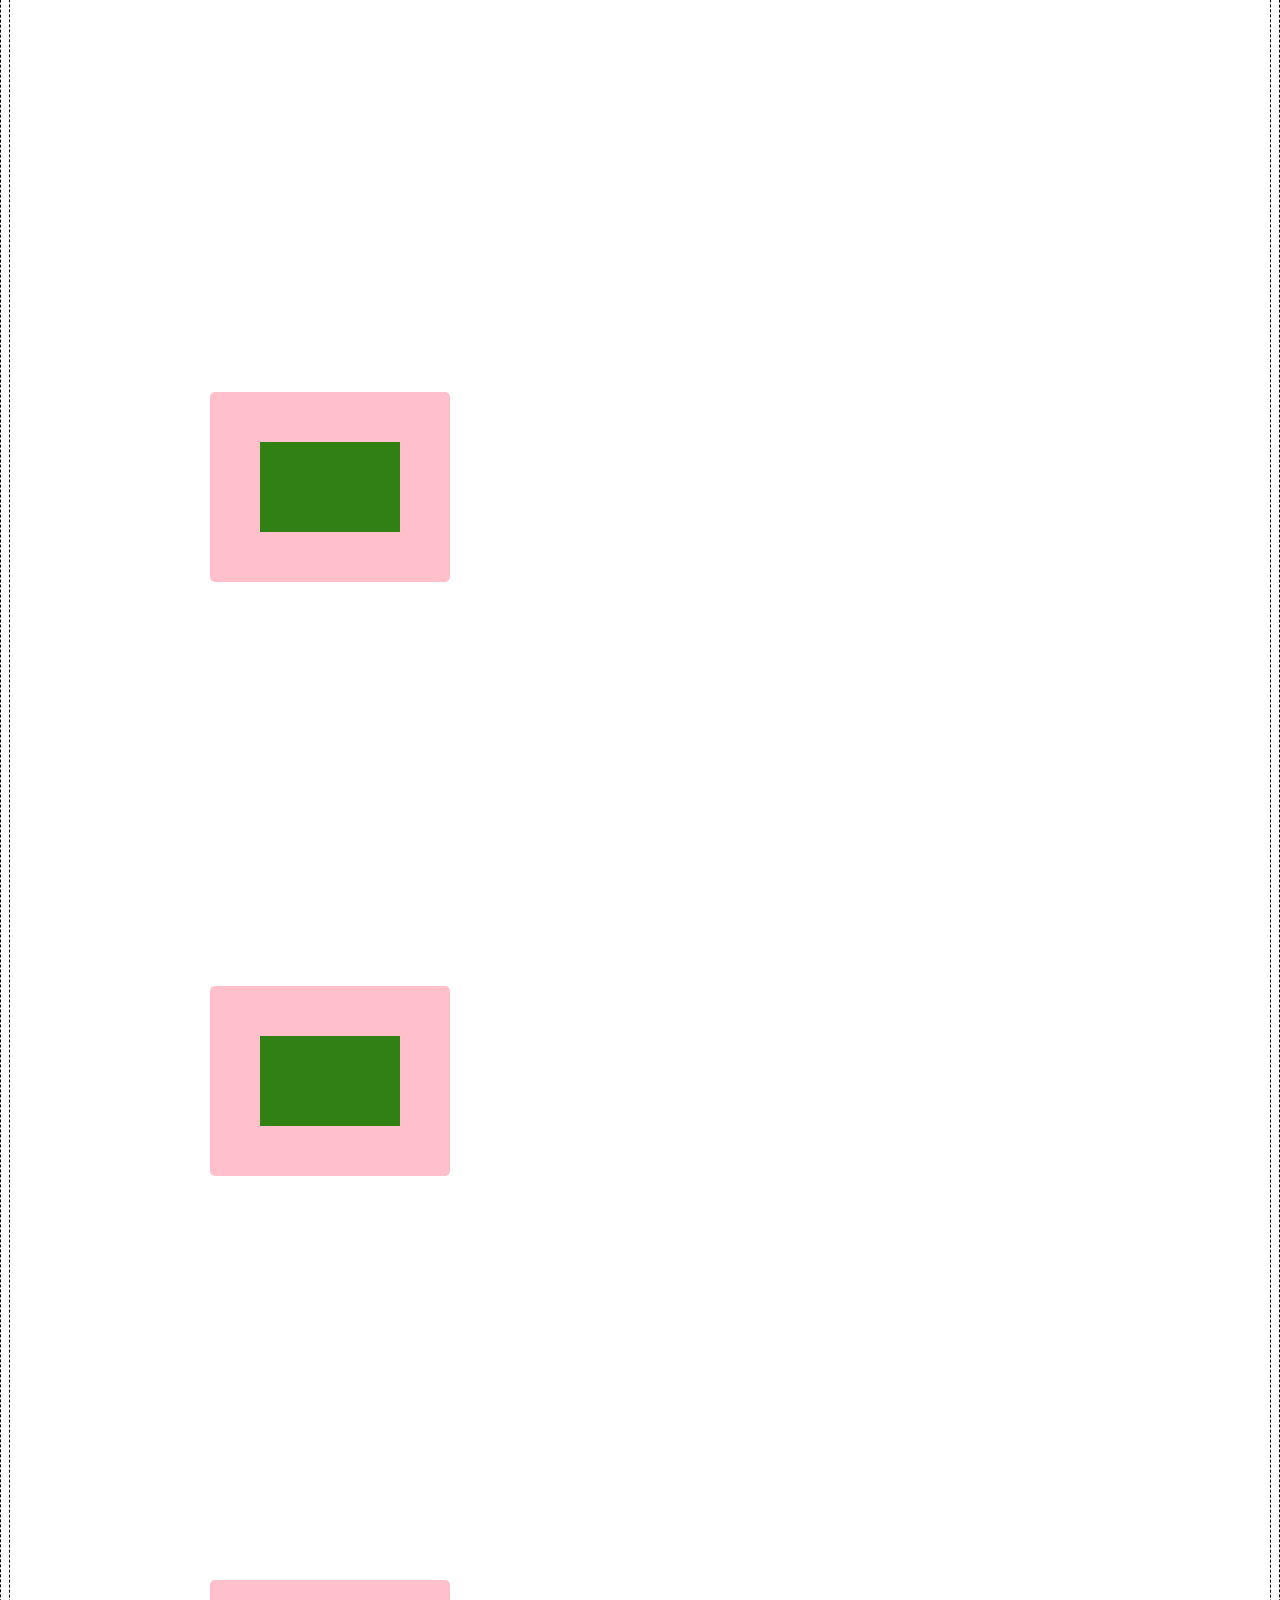
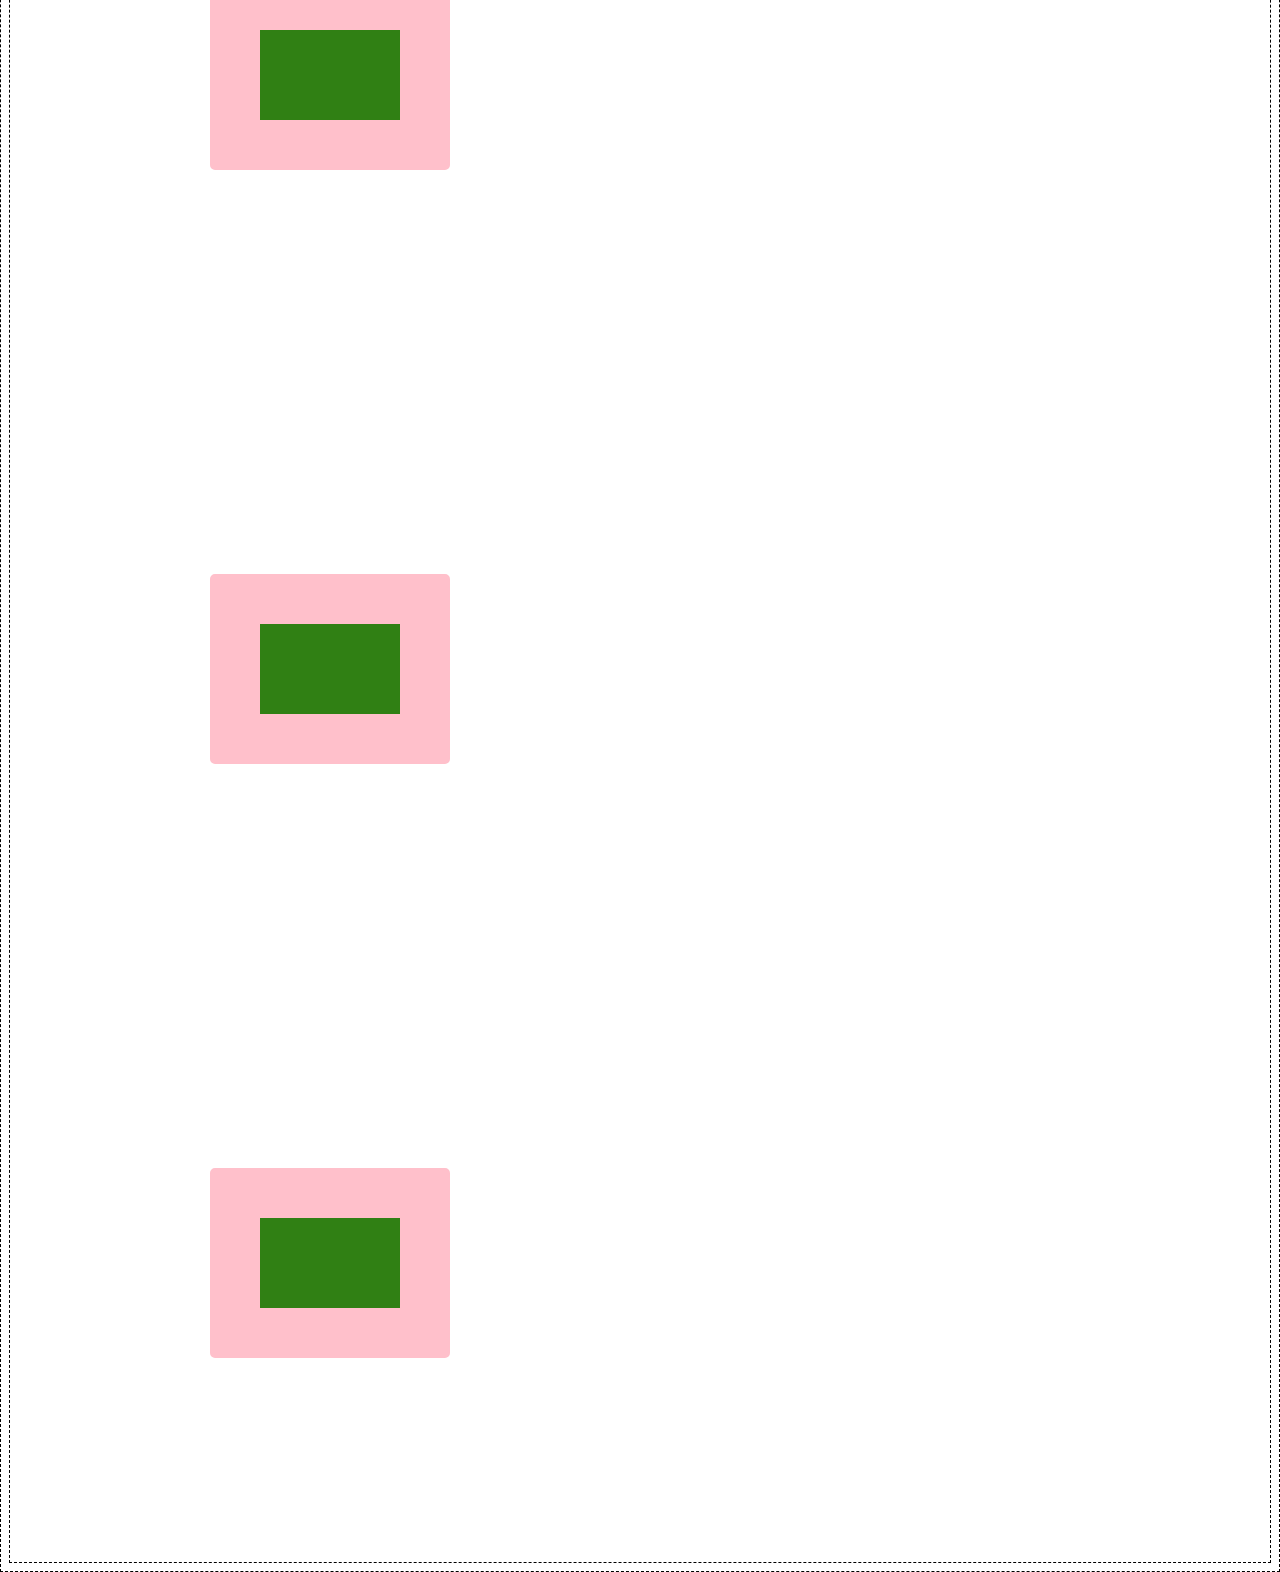
<file: css_positioning_lecture/4.html>
<!--

MARGIN / PADDING / BORDER

The MARGIN is the space around the element. The larger the margin, the more space between our element and the elements around it. We can adjust the margin to move our HTML elements closer to or farther from each other.

The BORDER is the edge of the element. It's what we've been making visible every time we set the border property.

The PADDING is the spacing between the content and the border. We can adjust this value with CSS to move the border closer to or farther from the content.

1) Add 50px margin to the bottom of all divs
2) Display the divs inline-block and add 100px margin to the left of each.
3) Add 200px margin all around each div
4) Change the color of the borders to pink and make them 50px.
5) Add 20px of padding around all the divs. When would padding be useful?


-->


<!DOCTYPE html>
<html>
  <head>
    <link type="text/css" rel="stylesheet" href="styles/4_stylesheet.css"/>
    <title>Result</title>
  </head>
  <body>

    <div></div>
    <div></div>
    <div></div>
    <div></div>
    <div></div>
    <div></div>
    <div></div>
    <div></div>

  </body>
</html>
</file>
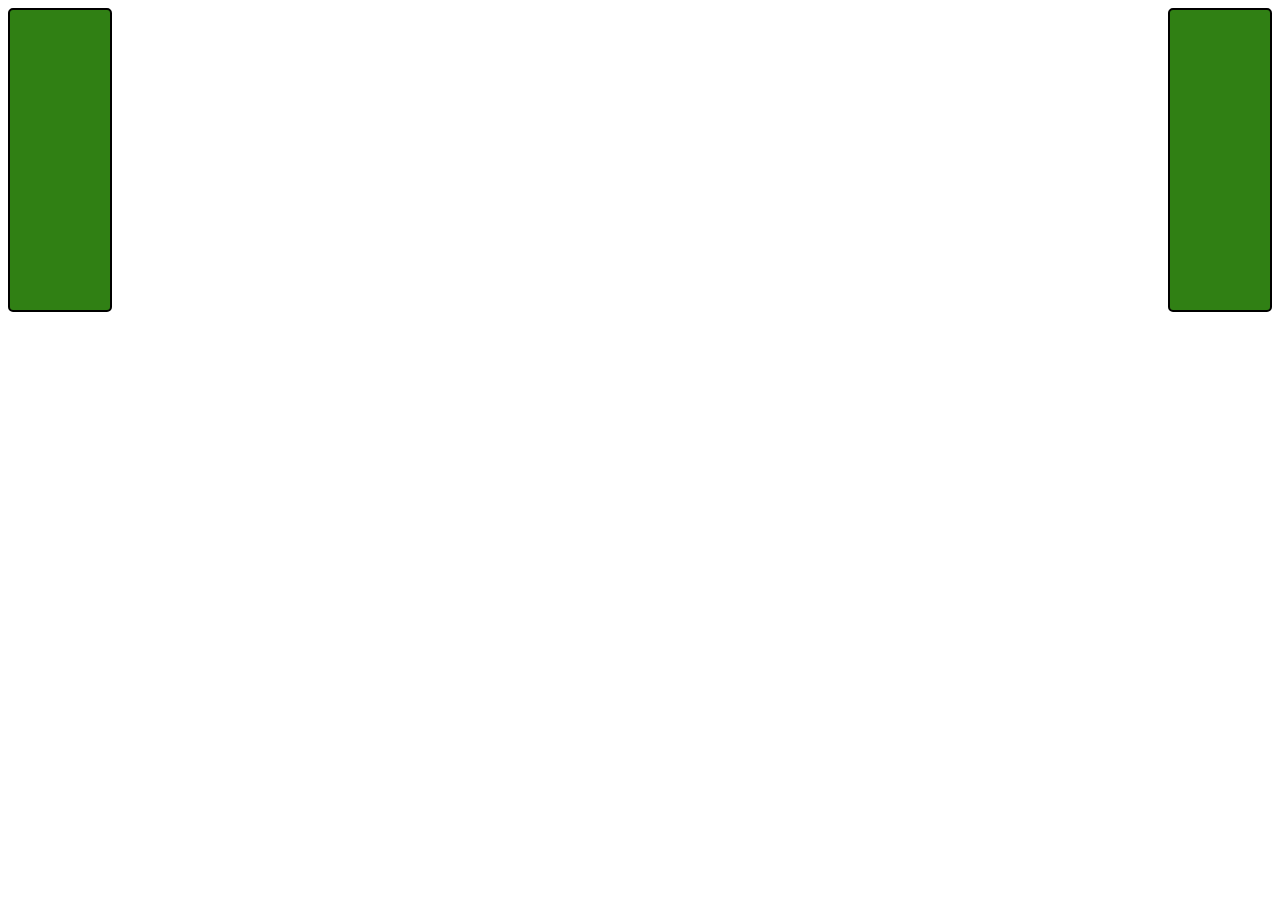
<file: css_positioning_lecture/5.html>
<!--

FLOATS

So we know how our individual elements are constructed. But how do we determine where they go on the page?

One way is with floats. You are telling everything on the page to act sorta like its in the sea and float next to everything else.

1) Make the div float to the right
2) Add <p> tags with some text inside and float it to the left

 -->


<!DOCTYPE html>
<html>
  <head>
    <link type="text/css" rel="stylesheet" href="styles/5_stylesheet.css"/>
    <title>Result</title>
  </head>
  <body>
    <div></div>
    <div id="left"></div></div>
  </body>
</html>
</file>
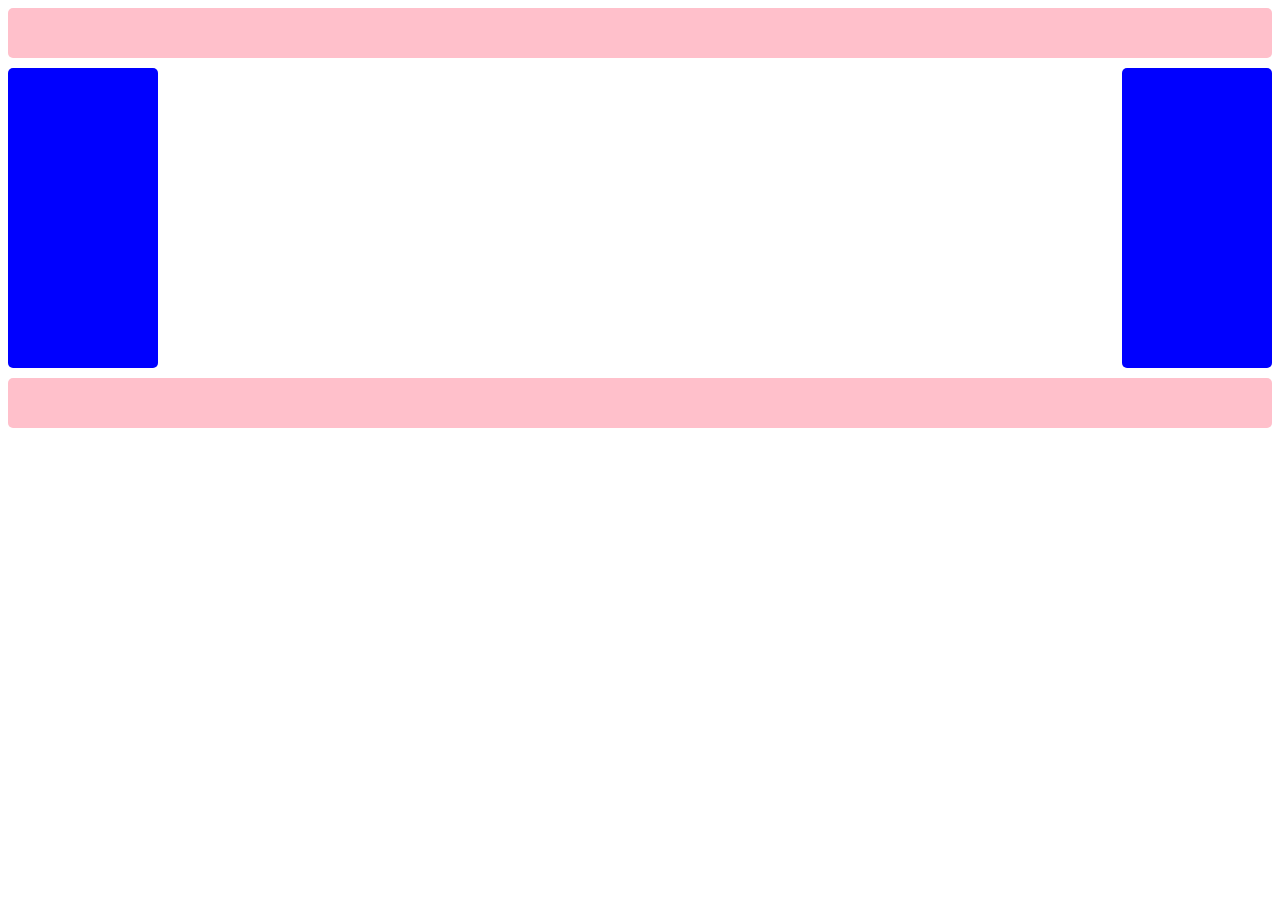
<file: css_positioning_lecture/6.html>
<!--

CLEARING FLOATS

 We sometimes mix large floating elements with non-floating ones. This can cause elements to end up on top of each other.

 In order to fix this problem we can use the CLEAR attribute.

 Look at the below code. Which elements are floating? Why is the footer not below the floating divs?

 1) Use clear to fix this problem.

 -->


<!DOCTYPE html>
<html>
  <head>
    <link type="text/css" rel="stylesheet" href="styles/6_stylesheet.css"/>
    <title>Result</title>
  </head>
  <body>
    <div id="header"></div>
    <div class="left"></div>
    <div class="right"></div>
    <div id="footer"></div>
  </body>
</html>
</file>
<file: one.css>
body{
    padding: 20px;
}

h1{
    font-size: 30px;
    color: black;
    font-family: helvetica;
}

p{
    font-size: 28px;
    color: gray;
    font-family: helvetica;
}
</file>
<file: betty_homepage.css>
html, body {
 padding:0px;
 margin: 0px;
}

.container {
  max-width: 1000px;
  margin: 0 auto;
}

section.first-content{
    padding: 40px 0;
}

h1{
    font-family: Didot;
    font-size: 40px;
    color: white;
    background-color: black;
    text-align: right;
    position: absolute;
    top: 10px;
    left: 20px;
    padding: 20px;
}

h2{
    font-family: helvetica;
    font-weight: lighter;
    color: white;
    background-color: black;
    font-size: 25px;
    position: absolute;
    top: 250px;
    left: 610px;
    padding: 10px;
}


/* ============================================================
  SECTIONS
============================================================ */

section.module:last-child {
    margin-bottom: 0;
    color: white;
    background-color: black;
    font-size: 35px;
    font-family: helvetica;
    font-weight: lighter;
}
section.module h2 {
    margin-bottom: 40px;
    color: white;
    background-color: black;
    font-size: 35px;
    font-family: helvetica;
    font-weight: lighter;
    line-height: 50px;
    padding: 40px;
}
section.module p {
    margin-bottom: 40px;
    color: white;
    background-color: black;
    font-size: 14px;
    font-family: helvetica;
    font-weight: lighter;
    line-height: 50px;
}

section.module p:last-child {
    margin-bottom: 0;
    color: white;
    background-color: black;
    font-size: 14px;
    font-family: helvetica;
    font-weight: lighter;
    line-height: 50px;
}

section.module.content {
    padding: 100px 0;
    color: white;
    background-color: black;
    font-size: 35px;
    font-family: helvetica;
    font-weight: lighter;
    line-height: 50px;
}

section.module.parallax {
  height: 900px;
  background-position: 50% 50%;
  background-repeat: no-repeat;
  background-attachment: fixed;
  background-size: cover;
}

section.module.parallax h1 {
  color: rgba(255, 255, 255, 0.8);
  font-size: 48px;
  line-height: 600px;
  font-weight: 700;
  text-align: center;
  text-transform: uppercase;
  text-shadow: 0 0 10px rgba(0, 0, 0, 0.2);
}




section.module.parallax-1 {
  background-image: url(blackandwhite.png);
}
section.module.parallax-2 {
  background-image: url(nomakeup.png);
}
section.module.parallax-3 {
  background-image: url(halfmakeup.png);
}
section.module.parallax-4 {
  background-image: url(bettyditto.png);
}


@media all and (min-width: 600px) {
  section.module h2 {
    font-size: 42px;
  }
  section.module p {
    font-size: 20px;
  }
  section.module.parallax h1 {
    font-size: 96px;
  }
}
@media all and (min-width: 960px) {
  section.module.parallax h1 {
    font-size: 160px;
    color: white;
    background-color: black;
    font-family: helvetica;
    font-weight: lighter;
  }
}
</file>
<file: assets/styling1.css>
*{
    background-color: orange;
}

h1{
    font-size: 40px;
    font-family: helvetica;
    color: pink;
    position: absolute;
    top: 7px;
    left: 8px;
}

p{
    font-family: times;
    font-size: 30px;
    color: white;
    position: absolute;
    top: 50px;
    left: 10px;
}
</file>
<file: css_positioning_lecture/styles/2_stylesheet.css>
#default-div {
  font-size: 50px;
  background: blue;
}

#default-span {
  font-size: 50px;
  background: red;
}
</file>
<file: css_positioning_lecture/styles/3_stylesheet.css>
* {
  border: 1px dashed blue;
}

div {
  height: 50px;
  width: 100px;
  border: 2px solid black;
  border-radius: 5px;
  /*Add your CSS here!*/
  display: inline-block;

}

#one {
  background-color: #FF0000;
}

#two {
  background-color: #0000FF;
}

#three {
  background-color: #FFD700;
}

#four {
  background-color: #308014;
}

#default {
  font-size: 20px;
  background:red;
}
</file>
<file: css_positioning_lecture/styles/4_stylesheet.css>
* {
  border: 1px dashed black;
}

div {
  height: 50px;
  width: 100px;
  border: 50px solid pink;
  border-radius: 5px;
  background-color: #308014;
  display: inline-block;
  margin: 200px;
  padding: 20px;
}
</file>
<file: css_positioning_lecture/styles/5_stylesheet.css>
div {
  height: 300px;
  width: 100px;
  border: 2px solid black;
  border-radius: 5px;
  background-color: #308014;
  /*Add your CSS here!*/
  float: right;
}

#left{
  float: left;
}
</file>
<file: css_positioning_lecture/styles/6_stylesheet.css>
div {
  border-radius: 5px;
}

#header {
  height: 50px;
  background-color: pink;
  margin-bottom: 10px;
}

.left {
  height: 300px;
  width: 150px;
  background-color: blue;
  float: left;
  margin-bottom: 10px;
}

.right {
  height: 300px;
  width: 150px;
  background-color: blue;
  float: right;
  margin-bottom: 10px;
}

#footer {
  height: 50px;
  background-color: pink;
  /*Add your CSS here!*/
  clear: both;

}
</file>
